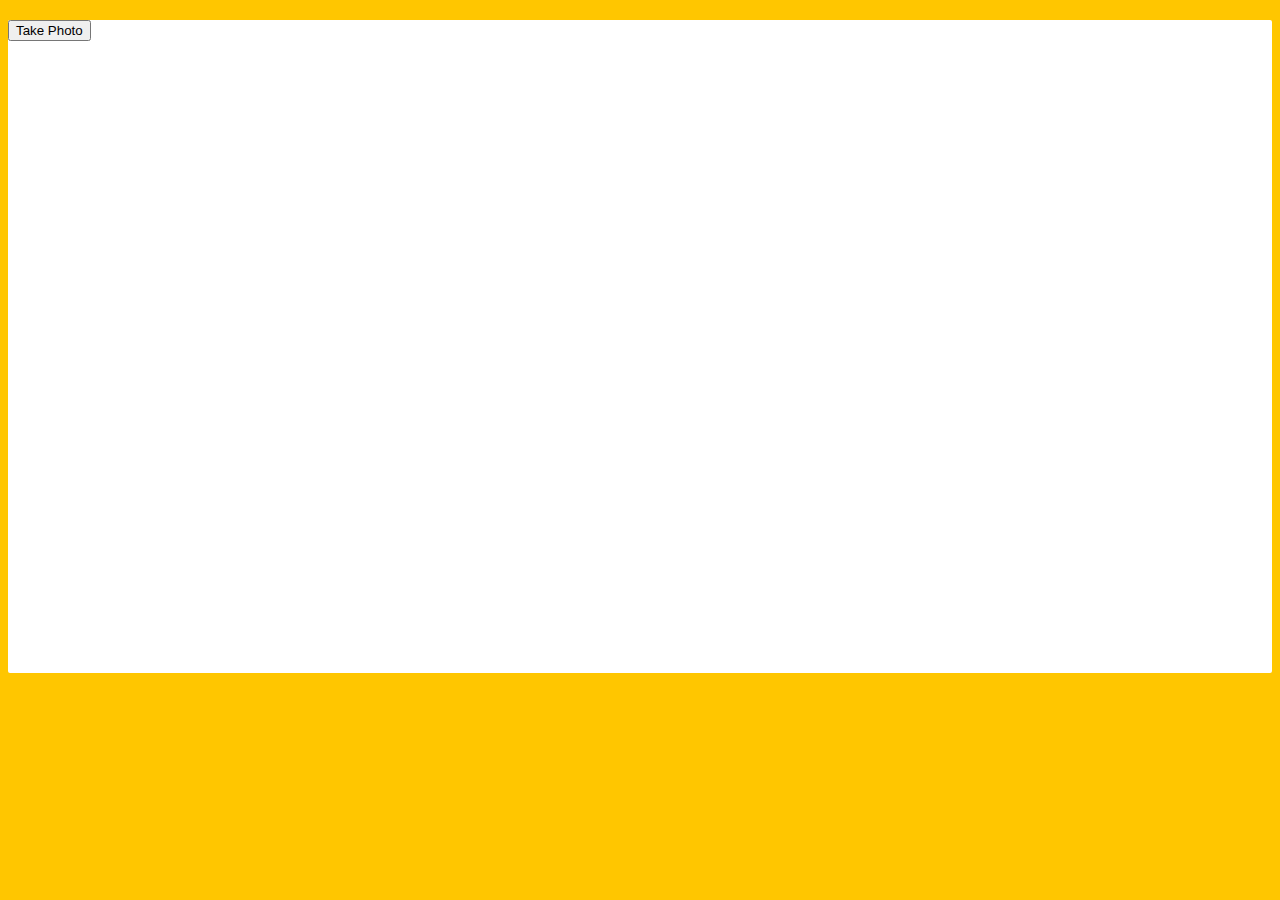
<file: 19 - Webcam Fun/index.html>
<!DOCTYPE html>
<html lang="en">
<head>
  <meta charset="UTF-8">
  <title>Get User Media Code Along!</title>
  <link rel="stylesheet" href="style.css">
</head>
<body>

  <div class="photobooth">
    <div class="controls">
      <button onClick="takePhoto()">Take Photo</button>
<!--       <div class="rgb">
        <label for="rmin">Red Min:</label>
        <input type="range" min=0 max=255 name="rmin">
        <label for="rmax">Red Max:</label>
        <input type="range" min=0 max=255 name="rmax">

        <br>

        <label for="gmin">Green Min:</label>
        <input type="range" min=0 max=255 name="gmin">
        <label for="gmax">Green Max:</label>
        <input type="range" min=0 max=255 name="gmax">

        <br>

        <label for="bmin">Blue Min:</label>
        <input type="range" min=0 max=255 name="bmin">
        <label for="bmax">Blue Max:</label>
        <input type="range" min=0 max=255 name="bmax">
      </div> -->
    </div>

    <canvas class="photo"></canvas>
    <video class="player"></video>
    <div class="strip"></div>
  </div>

  <audio class="snap" src="http://wesbos.com/demos/photobooth/snap.mp3" hidden></audio>

  <script src="scripts.js"></script>

</body>
</html>
</file>
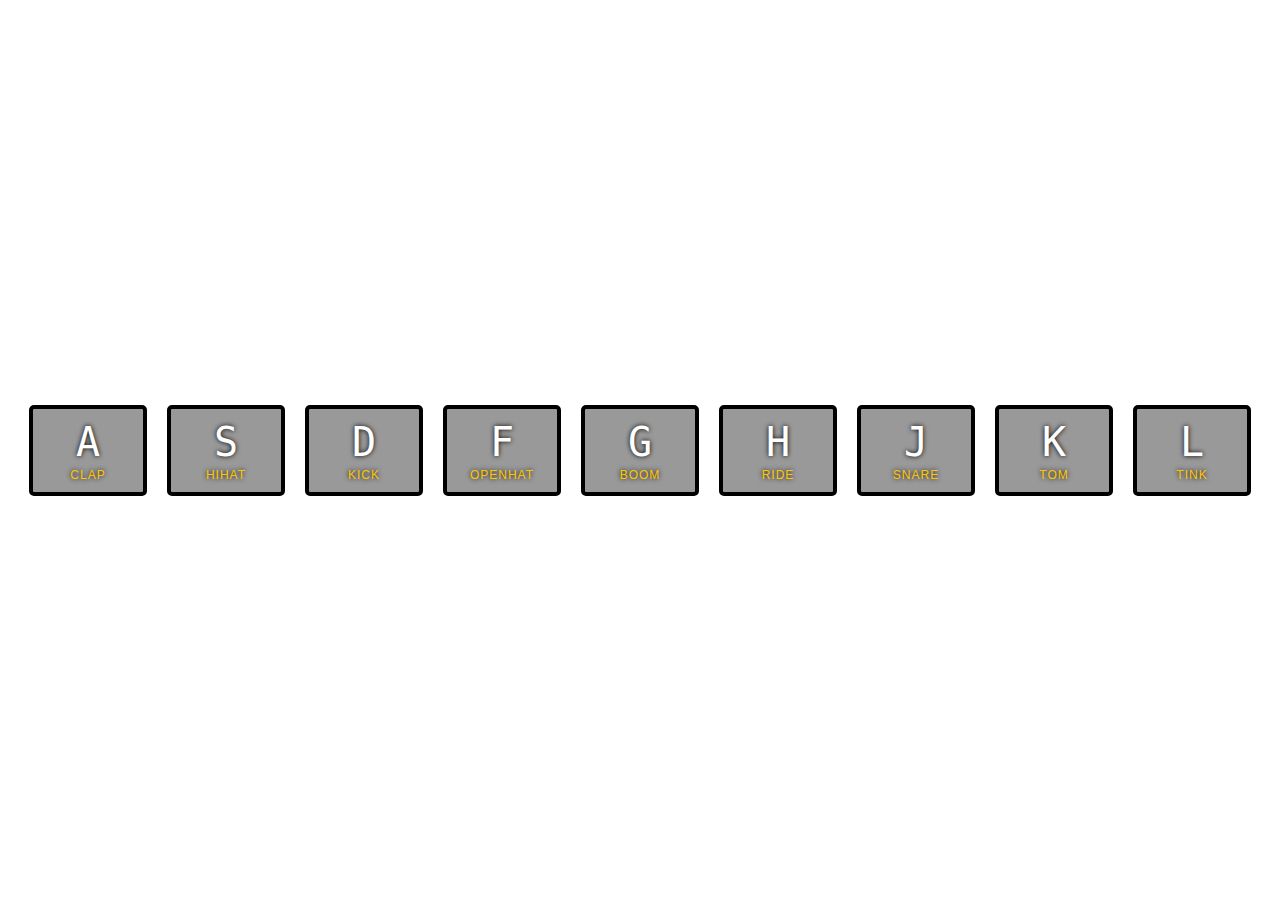
<file: 01-Drumkit/index-START.html>
<!DOCTYPE html>
<html lang="en">
<head>
  <meta charset="UTF-8">
  <title>JS Drum Kit</title>
  <link rel="stylesheet" href="style.css">
</head>
<body>


  <div class="keys">
    <div data-key="65" class="key">
      <kbd>A</kbd>
      <span class="sound">clap</span>
    </div>
    <div data-key="83" class="key">
      <kbd>S</kbd>
      <span class="sound">hihat</span>
    </div>
    <div data-key="68" class="key">
      <kbd>D</kbd>
      <span class="sound">kick</span>
    </div>
    <div data-key="70" class="key">
      <kbd>F</kbd>
      <span class="sound">openhat</span>
    </div>
    <div data-key="71" class="key">
      <kbd>G</kbd>
      <span class="sound">boom</span>
    </div>
    <div data-key="72" class="key">
      <kbd>H</kbd>
      <span class="sound">ride</span>
    </div>
    <div data-key="74" class="key">
      <kbd>J</kbd>
      <span class="sound">snare</span>
    </div>
    <div data-key="75" class="key">
      <kbd>K</kbd>
      <span class="sound">tom</span>
    </div>
    <div data-key="76" class="key">
      <kbd>L</kbd>
      <span class="sound">tink</span>
    </div>
  </div>

  <audio data-key="65" src="sounds/clap.wav"></audio>
  <audio data-key="83" src="sounds/hihat.wav"></audio>
  <audio data-key="68" src="sounds/kick.wav"></audio>
  <audio data-key="70" src="sounds/openhat.wav"></audio>
  <audio data-key="71" src="sounds/boom.wav"></audio>
  <audio data-key="72" src="sounds/ride.wav"></audio>
  <audio data-key="74" src="sounds/snare.wav"></audio>
  <audio data-key="75" src="sounds/tom.wav"></audio>
  <audio data-key="76" src="sounds/tink.wav"></audio>

<script>
  function playSound(e) {
    // look for audio element with corresponding data-key
    const audio = document.querySelector(`audio[data-key="${e.keyCode}"]`);
    const key = document.querySelector(`.key[data-key="${e.keyCode}"]`);
    if (!audio) return; // stops the function from running all together.

    audio.currentTime = 0; // rewind to the start
    audio.play();
    key.classList.add('playing');
  }

  function removeTransition(e) {
    if (e.propertyName !== 'transform') return; // skip if it's not a transform.
    this.classList.remove('playing');
  }

  const keys = document.querySelectorAll('.key');
  keys.forEach(key => {
    key.addEventListener('transitionend', removeTransition);
  });

  window.addEventListener('keydown', playSound);
</script>


</body>
</html>
</file>
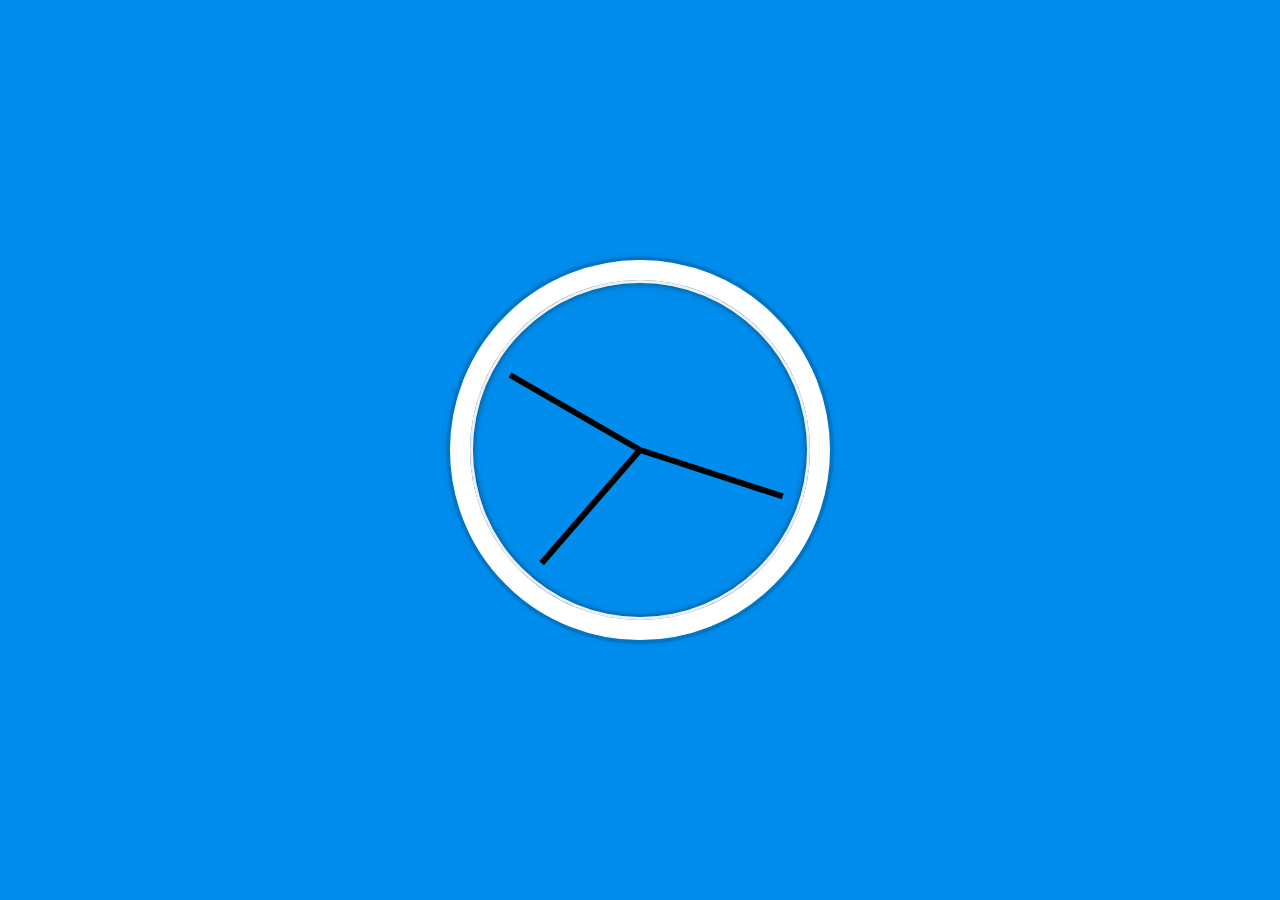
<file: 02 - JS and CSS Clock/index-FINISHED.html>
<!DOCTYPE html>
<html lang="en">
<head>
  <meta charset="UTF-8">
  <title>JS + CSS Clock</title>
</head>
<body>


    <div class="clock">
      <div class="clock-face">
        <div class="hand hour-hand"></div>
        <div class="hand min-hand"></div>
        <div class="hand second-hand"></div>
      </div>
    </div>


  <style>
    html {
      background: #018DED url(http://unsplash.it/1500/1000?image=881&blur=50);
      background-size: cover;
      font-family: 'helvetica neue';
      text-align: center;
      font-size: 10px;
    }

    body {
      margin: 0;
      font-size: 2rem;
      display: flex;
      flex: 1;
      min-height: 100vh;
      align-items: center;
    }

    .clock {
      width: 30rem;
      height: 30rem;
      border: 20px solid white;
      border-radius: 50%;
      margin: 50px auto;
      position: relative;
      padding: 2rem;
      box-shadow:
        0 0 0 4px rgba(0,0,0,0.1),
        inset 0 0 0 3px #EFEFEF,
        inset 0 0 10px black,
        0 0 10px rgba(0,0,0,0.2);
    }

    .clock-face {
      position: relative;
      width: 100%;
      height: 100%;
      transform: translateY(-3px); /* account for the height of the clock hands */
    }

    .hand {
      width: 50%;
      height: 6px;
      background: black;
      position: absolute;
      top: 50%;
      transform-origin: 100%;
      transform: rotate(90deg);
      transition: all 0.05s;
      transition-timing-function: cubic-bezier(0.1, 2.7, 0.58, 1);
    }
</style>

<script>
  const secondHand = document.querySelector('.second-hand');
  const minsHand = document.querySelector('.min-hand');
  const hourHand = document.querySelector('.hour-hand');

  function setDate() {
    const now = new Date();

    const seconds = now.getSeconds();
    const secondsDegrees = ((seconds / 60) * 360) + 90;
    secondHand.style.transform = `rotate(${secondsDegrees}deg)`;

    const mins = now.getMinutes();
    const minsDegrees = ((mins / 60) * 360) + ((seconds/60)*6) + 90;
    minsHand.style.transform = `rotate(${minsDegrees}deg)`;

    const hour = now.getHours();
    const hourDegrees = ((hour / 12) * 360) + ((mins/60)*30) + 90;
    hourHand.style.transform = `rotate(${hourDegrees}deg)`;
  }

  setInterval(setDate, 1000);

  setDate();

</script>
</body>
</html>
</file>
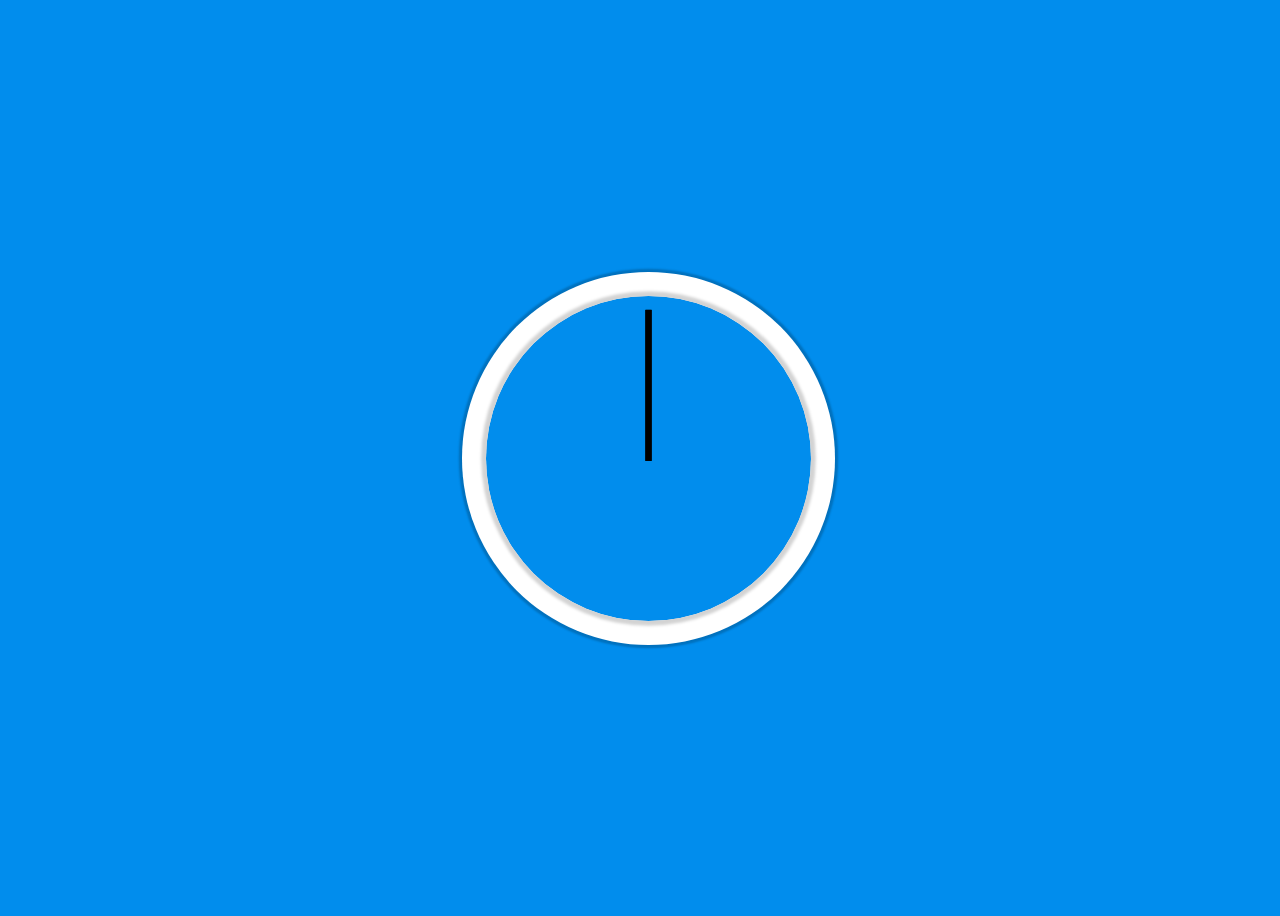
<file: 02 - JS and CSS Clock/index-START.html>
<!DOCTYPE html>
<html lang="en">
  <head>
    <meta charset="UTF-8" />
    <link type="text/css" rel="stylesheet" href="style.css"/>
    <title>JS + CSS Clock</title>
  </head>
  <body>
    <div class="clock">
      <div class="clock-face">
        <div class="hand hour"></div>
        <div class="hand minute"></div>
        <div class="hand second"></div>
      </div>
    </div>
    <script>
      const secondHand = document.querySelector('.second');
      const minuteHand = document.querySelector('.minute');
      const hourHand = document.querySelector('.hour');

      function setDate() {
        const now = new Date();

        const seconds = now.getSeconds();
        const secondsDegrees = ((seconds / 60) * 360) + 90;
        secondHand.style.transform = `rotate(${secondsDegrees}deg)`;

        const minutes = now.getMinutes();
        const minutesDegrees = ((minutes / 60)  * 360) + 90;
        minuteHand.style.transform = `rotate(${minutesDegrees}deg)`;

        const hours = now.getHours();
        const hoursDegrees = ((hours / 12)  * 360) + 90;
        hourHand.style.transform = `rotate(${hoursDegrees}deg)`;

      }

      setInterval(setDate, 1000);
    </script>
  </body>
</html>
</file>
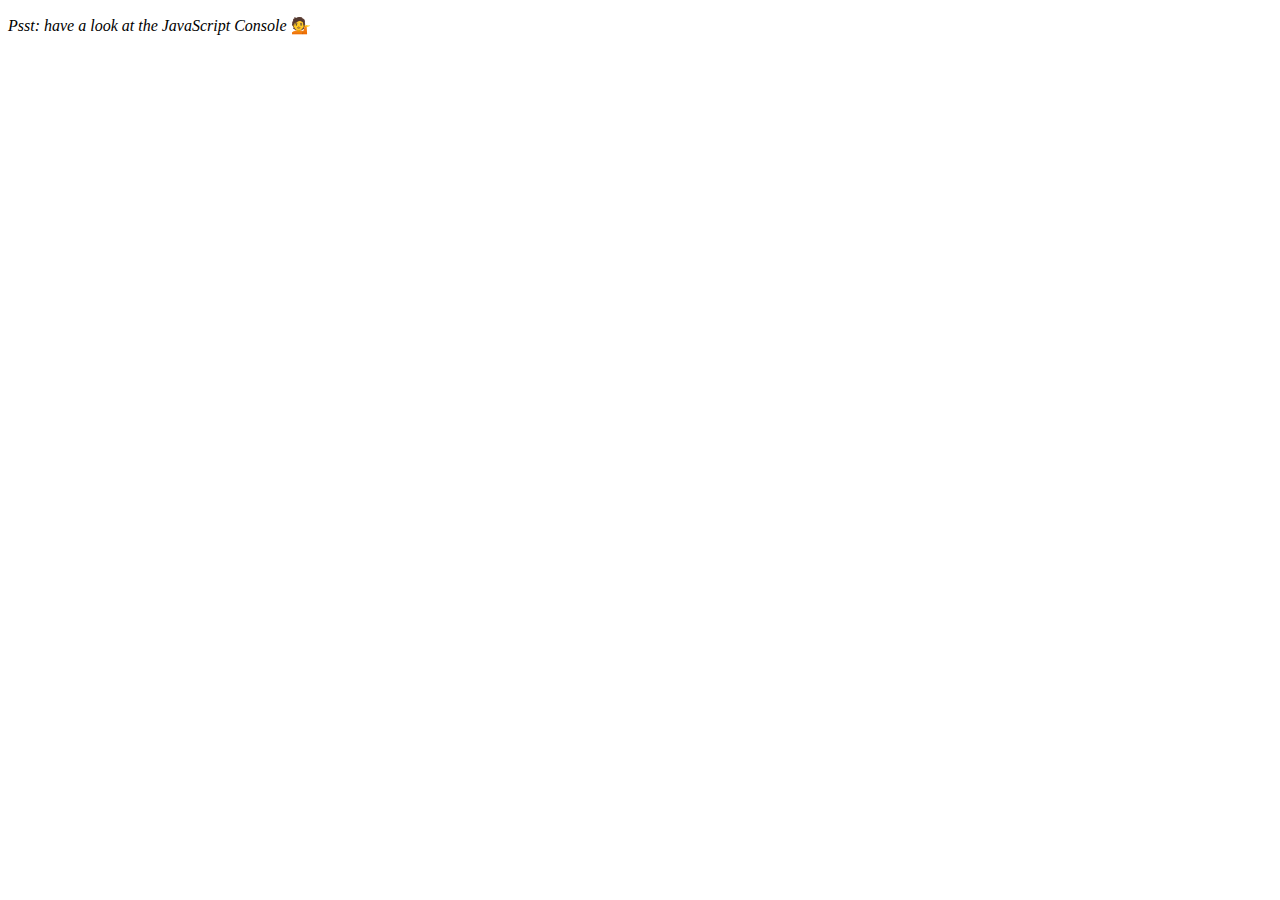
<file: 04 - Array Cardio Day 1/index-FINISHED.html>
<!DOCTYPE html>
<html lang="en">
<head>
  <meta charset="UTF-8">
  <title>Array Cardio 💪</title>
</head>
<body>
  <p><em>Psst: have a look at the JavaScript Console</em> 💁</p>
  <script>
    // Get your shorts on - this is an array workout!
    // ## Array Cardio Day 1

    // Some data we can work with

    const inventors = [
      { first: 'Albert', last: 'Einstein', year: 1879, passed: 1955 },
      { first: 'Isaac', last: 'Newton', year: 1643, passed: 1727 },
      { first: 'Galileo', last: 'Galilei', year: 1564, passed: 1642 },
      { first: 'Marie', last: 'Curie', year: 1867, passed: 1934 },
      { first: 'Johannes', last: 'Kepler', year: 1571, passed: 1630 },
      { first: 'Nicolaus', last: 'Copernicus', year: 1473, passed: 1543 },
      { first: 'Max', last: 'Planck', year: 1858, passed: 1947 },
      { first: 'Katherine', last: 'Blodgett', year: 1898, passed: 1979 },
      { first: 'Ada', last: 'Lovelace', year: 1815, passed: 1852 },
      { first: 'Sarah E.', last: 'Goode', year: 1855, passed: 1905 },
      { first: 'Lise', last: 'Meitner', year: 1878, passed: 1968 },
      { first: 'Hanna', last: 'Hammarström', year: 1829, passed: 1909 }
    ];

    const people = ['Beck, Glenn', 'Becker, Carl', 'Beckett, Samuel', 'Beddoes, Mick', 'Beecher, Henry', 'Beethoven, Ludwig', 'Begin, Menachem', 'Belloc, Hilaire', 'Bellow, Saul', 'Benchley, Robert', 'Benenson, Peter', 'Ben-Gurion, David', 'Benjamin, Walter', 'Benn, Tony', 'Bennington, Chester', 'Benson, Leana', 'Bent, Silas', 'Bentsen, Lloyd', 'Berger, Ric', 'Bergman, Ingmar', 'Berio, Luciano', 'Berle, Milton', 'Berlin, Irving', 'Berne, Eric', 'Bernhard, Sandra', 'Berra, Yogi', 'Berry, Halle', 'Berry, Wendell', 'Bethea, Erin', 'Bevan, Aneurin', 'Bevel, Ken', 'Biden, Joseph', 'Bierce, Ambrose', 'Biko, Steve', 'Billings, Josh', 'Biondo, Frank', 'Birrell, Augustine', 'Black Elk', 'Blair, Robert', 'Blair, Tony', 'Blake, William'];

    // Array.prototype.filter()
    // 1. Filter the list of inventors for those who were born in the 1500's
    const fifteen = inventors.filter(inventor => (inventor.year >= 1500 && inventor.year < 1600));

    console.table(fifteen);

    // Array.prototype.map()
    // 2. Give us an array of the inventor first and last names
    const fullNames = inventors.map(inventor => `${inventor.first} ${inventor.last}`);
    console.log(fullNames);

    // Array.prototype.sort()
    // 3. Sort the inventors by birthdate, oldest to youngest
    // const ordered = inventors.sort(function(a, b) {
    //   if(a.year > b.year) {
    //     return 1;
    //   } else {
    //     return -1;
    //   }
    // });

    const ordered = inventors.sort((a, b) => a.year > b.year ? 1 : -1);
    console.table(ordered);

    // Array.prototype.reduce()
    // 4. How many years did all the inventors live?
    const totalYears = inventors.reduce((total, inventor) => {
      return total + (inventor.passed - inventor.year);
    }, 0);

    console.log(totalYears);

    // 5. Sort the inventors by years lived
    const oldest = inventors.sort(function(a, b) {
      const lastInventor = a.passed - a.year;
      const nextInventor = b.passed - b.year;
      return lastInventor > nextInventor ? -1 : 1;
    });
    console.table(oldest);

    // 6. create a list of Boulevards in Paris that contain 'de' anywhere in the name
    // https://en.wikipedia.org/wiki/Category:Boulevards_in_Paris

    // const category = document.querySelector('.mw-category');
    // const links = Array.from(category.querySelectorAll('a'));
    // const de = links
    //             .map(link => link.textContent)
    //             .filter(streetName => streetName.includes('de'));

    // 7. sort Exercise
    // Sort the people alphabetically by last name
    const alpha = people.sort((lastOne, nextOne) => {
      const [aLast, aFirst] = lastOne.split(', ');
      const [bLast, bFirst] = nextOne.split(', ');
      return aLast > bLast ? 1 : -1;
    });
    console.log(alpha);

    // 8. Reduce Exercise
    // Sum up the instances of each of these
    const data = ['car', 'car', 'truck', 'truck', 'bike', 'walk', 'car', 'van', 'bike', 'walk', 'car', 'van', 'car', 'truck', 'pogostick'];

    const transportation = data.reduce(function(obj, item) {
      if (!obj[item]) {
        obj[item] = 0;
      }
      obj[item]++;
      return obj;
    }, {});

    console.log(transportation);

  </script>
</body>
</html>
</file>
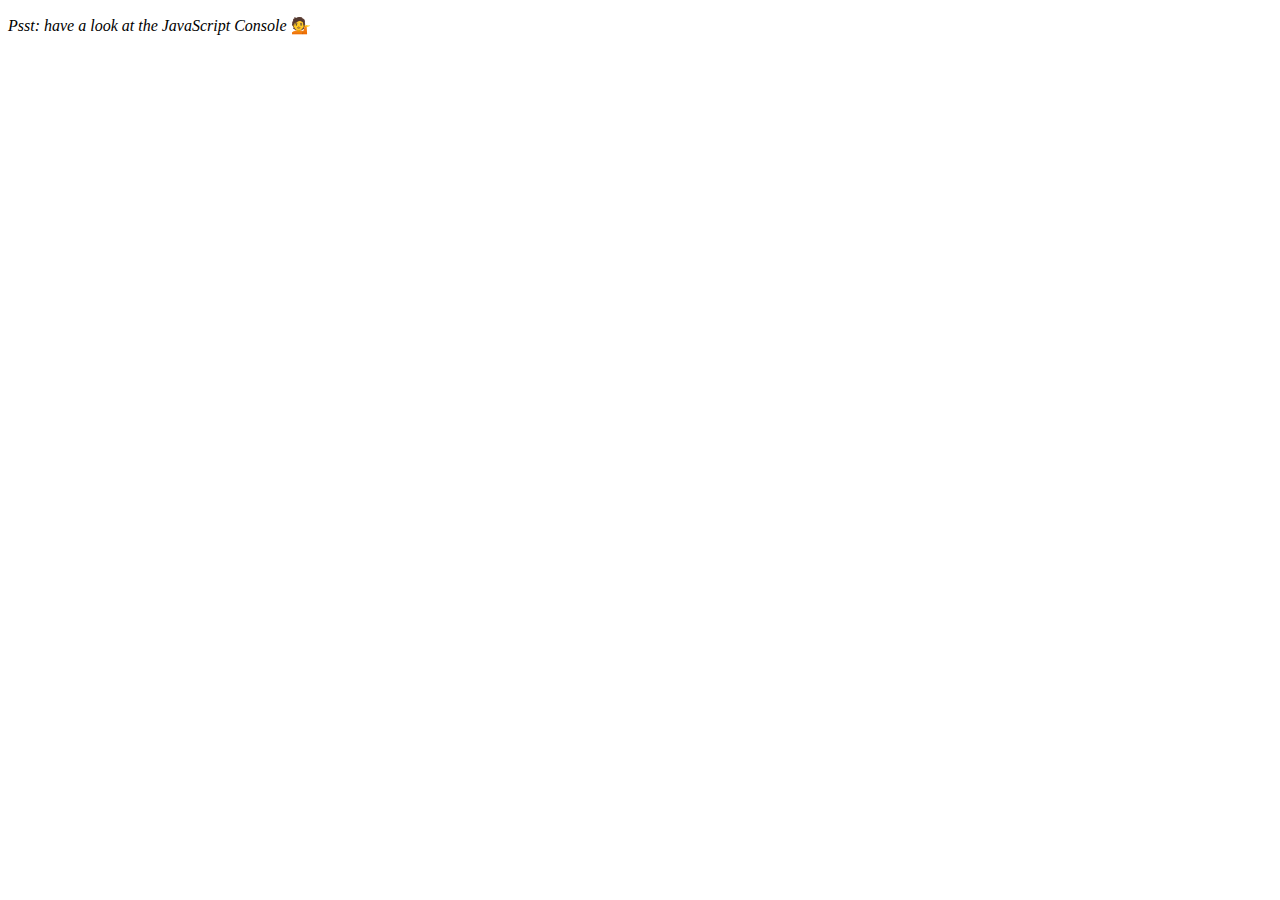
<file: 04 - Array Cardio Day 1/index-START.html>
<!DOCTYPE html>
<html lang="en">
<head>
  <meta charset="UTF-8">
  <title>Array Cardio 💪</title>
</head>
<body>
  <p><em>Psst: have a look at the JavaScript Console</em> 💁</p>
  <script>
    // Get your shorts on - this is an array workout!
    // ## Array Cardio Day 1

    // Some data we can work with

    const inventors = [
      { first: 'Albert', last: 'Einstein', year: 1879, passed: 1955 },
      { first: 'Isaac', last: 'Newton', year: 1643, passed: 1727 },
      { first: 'Galileo', last: 'Galilei', year: 1564, passed: 1642 },
      { first: 'Marie', last: 'Curie', year: 1867, passed: 1934 },
      { first: 'Johannes', last: 'Kepler', year: 1571, passed: 1630 },
      { first: 'Nicolaus', last: 'Copernicus', year: 1473, passed: 1543 },
      { first: 'Max', last: 'Planck', year: 1858, passed: 1947 },
      { first: 'Katherine', last: 'Blodgett', year: 1898, passed: 1979 },
      { first: 'Ada', last: 'Lovelace', year: 1815, passed: 1852 },
      { first: 'Sarah E.', last: 'Goode', year: 1855, passed: 1905 },
      { first: 'Lise', last: 'Meitner', year: 1878, passed: 1968 },
      { first: 'Hanna', last: 'Hammarström', year: 1829, passed: 1909 }
    ];

    const people = ['Beck, Glenn', 'Becker, Carl', 'Beckett, Samuel', 'Beddoes, Mick', 'Beecher, Henry', 'Beethoven, Ludwig', 'Begin, Menachem', 'Belloc, Hilaire', 'Bellow, Saul', 'Benchley, Robert', 'Benenson, Peter', 'Ben-Gurion, David', 'Benjamin, Walter', 'Benn, Tony', 'Bennington, Chester', 'Benson, Leana', 'Bent, Silas', 'Bentsen, Lloyd', 'Berger, Ric', 'Bergman, Ingmar', 'Berio, Luciano', 'Berle, Milton', 'Berlin, Irving', 'Berne, Eric', 'Bernhard, Sandra', 'Berra, Yogi', 'Berry, Halle', 'Berry, Wendell', 'Bethea, Erin', 'Bevan, Aneurin', 'Bevel, Ken', 'Biden, Joseph', 'Bierce, Ambrose', 'Biko, Steve', 'Billings, Josh', 'Biondo, Frank', 'Birrell, Augustine', 'Black, Elk', 'Blair, Robert', 'Blair, Tony', 'Blake, William'];

    // Array.prototype.filter()
    // 1. Filter the list of inventors for those who were born in the 1500's
    const fifteenHundreds = inventors.filter(inventor => inventor.year >= 1500 && inventor.year < 1600);
    console.table(fifteenHundreds);

    // Array.prototype.map()
    // 2. Give us an array of the inventors' first and last names
    const firstAndLast = inventors.map(inventor => `${inventor.first} ${inventor.last}`);
    console.table(firstAndLast);

    // Array.prototype.sort()
    // 3. Sort the inventors by birthdate, oldest to youngest
    inventors.sort((a, b) => {
      return a.year - b.year;
    });
    console.table(inventors);

    // Array.prototype.reduce()
    // 4. How many years did all the inventors live?
    const years = inventors.reduce((total, inventor) => (total + (inventor.passed - inventor.year)), 0);
    console.log(years);

    // 5. Sort the inventors by years lived
    inventors.sort((a, b) => {
      const aYearsLived = a.passed - a.year;
      const bYearsLived = b.passed - b.year;
      return bYearsLived - aYearsLived;
    });
    console.table(inventors);

    // 6. create a list of Boulevards in Paris that contain 'de' anywhere in the name
    // https://en.wikipedia.org/wiki/Category:Boulevards_in_Paris
    // const category = document.querySelector('.mw-category');
    // const links = [...category.querySelectorAll('a')];
    // const de = links
    //                 .map(link => link.textContent)
    //                 .filter(name => name.includes('de'));


    // 7. sort Exercise
    // Sort the people alphabetically by last name
    people.sort();
    console.log(people);

    // 8. Reduce Exercise
    // Sum up the instances of each of these
    const data = ['car', 'car', 'truck', 'truck', 'bike', 'walk', 'car', 'van', 'bike', 'walk', 'car', 'van', 'car', 'truck' ];
    const instances = data.reduce((obj, item) => {
      if (obj.hasOwnProperty(item)) {
        obj[item]++;
      } else {
        obj[item] = 1;
      }
      return obj;
    }, {});
    console.table(instances);

  </script>
</body>
</html>
</file>
<file: 19 - Webcam Fun/style.css>
html {
  box-sizing: border-box;
}

*, *:before, *:after {
  box-sizing: inherit;
}

html {
  font-size: 10px;
  background: #ffc600;
}

.photobooth {
  background: white;
  max-width: 150rem;
  margin: 2rem auto;
  border-radius: 2px;
}

/*clearfix*/
.photobooth:after {
  content: '';
  display: block;
  clear: both;
}

.photo {
  width: 100%;
  float: left;
}

.player {
  position: absolute;
  top: 20px;
  right: 20px;
  width:200px;
}

/*
  Strip!
*/

.strip {
  padding: 2rem;
}

.strip img {
  width: 100px;
  overflow-x: scroll;
  padding: 0.8rem 0.8rem 2.5rem 0.8rem;
  box-shadow: 0 0 3px rgba(0,0,0,0.2);
  background: white;
}

.strip a:nth-child(5n+1) img { transform: rotate(10deg); }
.strip a:nth-child(5n+2) img { transform: rotate(-2deg); }
.strip a:nth-child(5n+3) img { transform: rotate(8deg); }
.strip a:nth-child(5n+4) img { transform: rotate(-11deg); }
.strip a:nth-child(5n+5) img { transform: rotate(12deg); }
</file>
<file: 01-Drumkit/style.css>
html {
  font-size: 10px;
  background: url(http://i.imgur.com/b9r5sEL.jpg) bottom center;
  background-size: cover;
}

body,html {
  margin: 0;
  padding: 0;
  font-family: sans-serif;
}

.keys {
  display: flex;
  flex: 1;
  min-height: 100vh;
  align-items: center;
  justify-content: center;
}

.key {
  border: .4rem solid black;
  border-radius: .5rem;
  margin: 1rem;
  font-size: 1.5rem;
  padding: 1rem .5rem;
  transition: all .07s ease;
  width: 10rem;
  text-align: center;
  color: white;
  background: rgba(0,0,0,0.4);
  text-shadow: 0 0 .5rem black;
}

.playing {
  transform: scale(1.1);
  border-color: #ffc600;
  box-shadow: 0 0 1rem #ffc600;
}

kbd {
  display: block;
  font-size: 4rem;
}

.sound {
  font-size: 1.2rem;
  text-transform: uppercase;
  letter-spacing: .1rem;
  color: #ffc600;
}
</file>
<file: 02 - JS and CSS Clock/style.css>
*,
*::before,
*::after {
  box-sizing: border-box;
}

body {
  background: #018DED url(http://unsplash.it/1500/1000?image=881&blur=50);
  background-size: cover;
  height: 100vh;
  width: 100vw;
  min-height: 100vh;
  display: flex;
  justify-content: center;
  align-items: center;
}

.clock {
  /* box-shadow: right_shadow bottom-shadow blur spread color(default: text color) inset|initial|inherit*/
  box-shadow: 0 0 3px .3em lightgray,
  0 0 0 1.5em white,
  0 0 2px 1.7em rgba(0, 0, 0, 0.2);
  height: 325px;
  width: 325px;
  border-radius: 50%;

  display: flex;
  justify-content: center;
  align-items: center;
}

.clock-face {
  height: 100%;
  width: 100%;
  margin: .7em;
  position: relative;
}

.hand {
  height: .4em;
  width: 50%;
  background-color: black;
  position: absolute;
  top: 50%;
  transform-origin: 100%;
  transform: rotate(90deg);
  transition: all 0.5s;
  transition-timing-function: cubic-bezier(0.1, 2.7, 0.58, 1);
}
</file>
